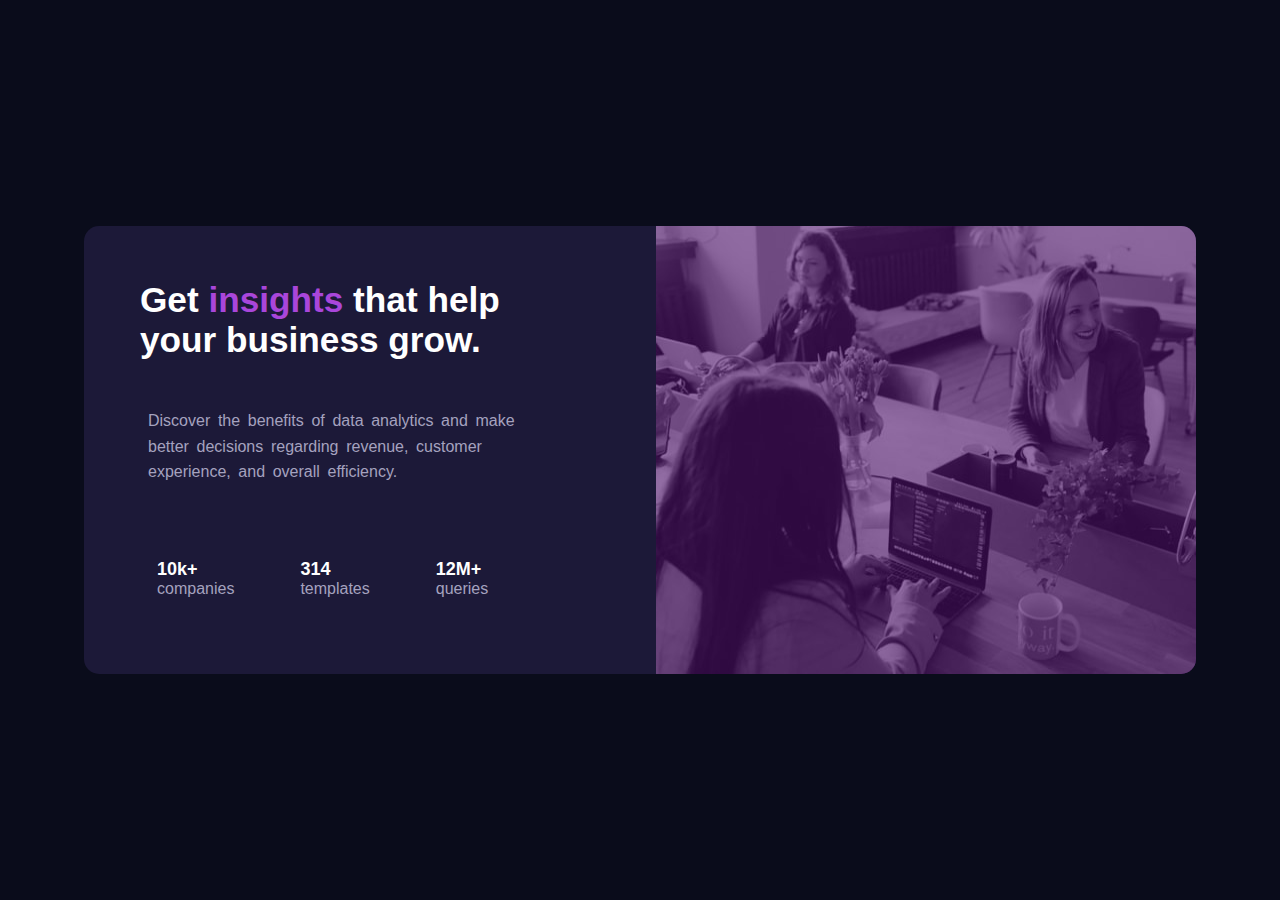
<file: stats-preview-card-component-main/index.html>
<!DOCTYPE html>
<html lang="en">
<head>
  <meta charset="UTF-8">
  <meta name="viewport" content="width=device-width, initial-scale=1.0"> <!-- displays site properly based on user's device -->

  <link rel="icon" type="image/png" sizes="32x32" href="./images/favicon-32x32.png">
  <link rel="stylesheet" type="text/css" href="style.css">
  
  <title>Frontend Mentor | Stats preview card component</title>
</head>
    <body>      
        <section>
            <div class="box">
                <h1>Get <span>insights</span> that help your business grow.</h1>
                <p>Discover the benefits of data analytics and make better decisions regarding revenue, customer experience, and overall efficiency.</p>
                 <div class="box2">
                    <div class="sousbox">
                      <p><span class="chiffre">10k+</span></br>companies</p>
                    </div>
                    <div class="sousbox">
                      <p><span class="chiffre">314</span></br>templates</p>
                    </div>
                    <div class="sousbox">
                      <p><span class="chiffre">12M+</span></br>queries</p>
                    </div>
                </div>
            </div>
            <div class="box">
                <img src="images/image-header-desktop.jpg" alt="image">
            </div>
        </section>
    </body>
</html>
</file>
<file: stats-preview-card-component-main/style.css>
:root{

 --border-rad: 15px;
 --color1:  #A5A2BF;
}

*{
	padding: 0;
	margin: 0;
  font-family: "Kumbh Sans", sans-serif;
}



body{
  min-height: 100vh;
  background-color: #0A0C1B;
  display: flex;
  align-items: center;
  justify-content: center;
 
  }

section{
  	background-color: #1C1938;
  	width: 1112px;
    display: flex;
    height: 448px;
    flex-wrap: wrap-reverse;
    border-radius: var(--border-rad);
    overflow: hidden;
  }

.box:nth-child(1){
 
  width: 572px;
}

.box:nth-child(2){
  background-color: #4E106B;
  width: 540px;
}

.box>img{
  width: 100%;
  height: 100%;
  opacity: 40%;
}

.box>h1{
  padding: 3.5rem 4.5rem 0rem 3.5rem;
  color: #FFF;
  font-size: 2.2rem;
}

h1>span{
  color: #A946DB;
}

.box>p{
  color: var(--color1);
  padding: 3rem 8rem 0 4rem;
  word-spacing: 0.2rem;
  line-height: 1.6rem; 
}

.box2{
  height: 83px;
  margin-top: 54px;
  display: flex;
  flex-wrap: wrap;
  color: var(--color1);
  }

.sousbox:nth-child(1){
  height: 100%;
  
}

.sousbox:nth-child(1)>p{
  margin: 20px 0 20px 73px;
}

.sousbox:nth-child(2){
  height: 100%;
  
}

.sousbox:nth-child(2)>p{
  margin: 20px 0 20px 66px;
}

.sousbox:nth-child(3){
  height: 100%;
  
}

.sousbox:nth-child(3)>p{
  margin: 20px 0 20px 66px;
}

.chiffre{
  font-size: 18px;
  color: #FFF;
  font-weight: 700;
}

@media (max-width: 1200px){

  section{
    width: 540px;
    height: 550px;
  }

  .box:nth-child(2){
  height: 500px;
  }

  .box2{
  margin-top: 30px;
  }

  
}

@media (max-width: 640px){

  section{
    width: 330px;
  }

.box:nth-child(1){
  height: 416px;
  }

  .box>h1{
  padding: 0.7rem 0.2rem 0rem 0.5rem;
  text-align: center;
}

.box>p{
  padding: 1.4rem 0.6rem 0 0.6rem;
  text-align: center;
  word-spacing: 0.1rem;
  line-height: 1.2rem; 
}

.box2{
  height: 83px;
  margin: 17px 0px 0 10px;
  }

  .sousbox:nth-child(1)>p{
  margin: 20px 0 20px 50px;auto
  }

  .sousbox:nth-child(3)>p{
  margin: 20px 0 20px 130px;
}

}
</file>
